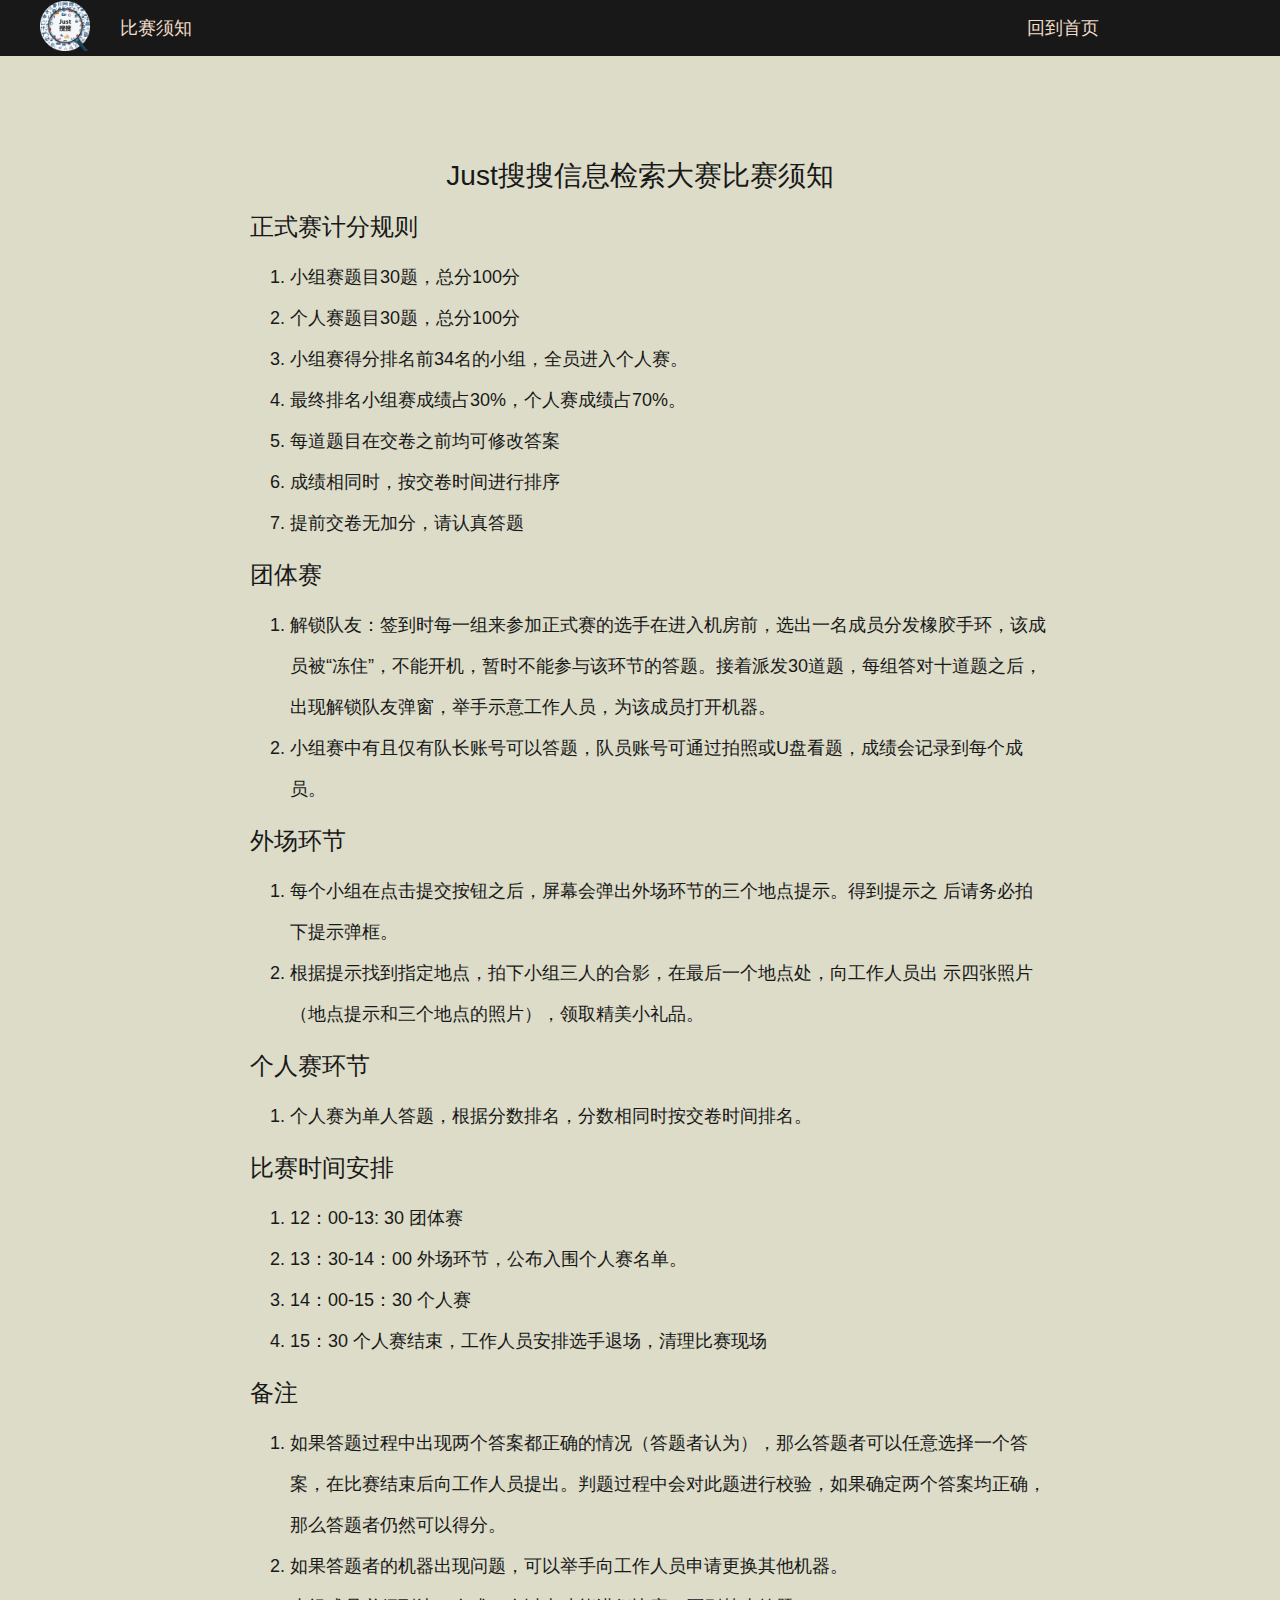
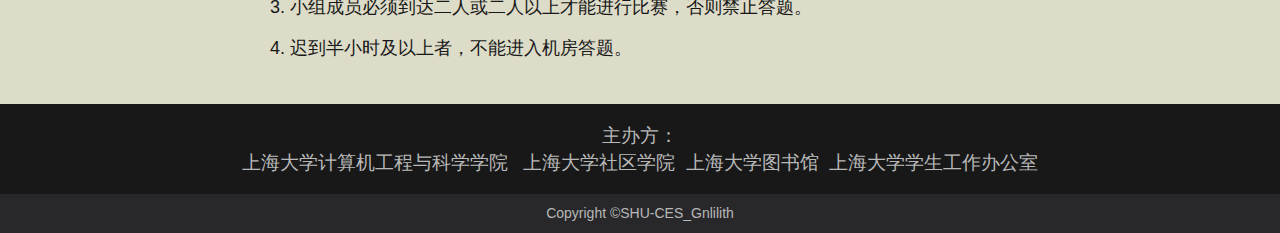
<file: justsoso/more.html>
<!DOCTYPE html>
<html lang="en">
<head>
    <meta charset="UTF-8">
    <title>Just搜搜信息检索大赛</title>
    <link rel="shortcut icon" href="picture/favicon.ico">
    <link type="text/css" rel=" stylesheet" href="css/bootstrap.min.css" />
    <link type="text/css" rel=" stylesheet" href="css/genal.css" />
    <link type="text/css" rel=" stylesheet" href="css/index.css" />
    
</head>
<body>
    <div class="header-bg"></div>
    <div class="header">
        <a id="page-title-pic" href="/index.html">
        <img src="picture/dede.png" alt="icon" style="width: 50px;">
        </a>
        <a class="nav-tag" href="/more.html">比赛须知</a>
        <a class="account-alink" id="morelogin" href="/index.html">回到首页</a>
        <!-- <a class="account-alink hide" id="moreuser" href="/user.html">个人中心</a> -->
        
    </div>
    <!--↓↓↓↓↓↓↓主体部分↓↓↓↓↓↓↓-->
  
    <div class="main_page">

    
        <p class="Jtitle"> Just搜搜信息检索大赛比赛须知 </p> 
        <!-- <div id="block" style="height:500px;width:120px;float:left;"></div> -->
        <div id="text">
        <p class="smalltitle">正式赛计分规则</p>
       <ul clas="a"style="list-style-type:decimal">
         <li class="b">小组赛题目30题，总分100分</li>
         <li  class="b">个人赛题目30题，总分100分</li>
        <li class="b">小组赛得分排名前34名的小组，全员进入个人赛。</li>
         <li class="b">最终排名小组赛成绩占30%，个人赛成绩占70%。
         <li class="b">每道题目在交卷之前均可修改答案
         <li class="b"> 成绩相同时，按交卷时间进行排序
         <li class="b">提前交卷无加分，请认真答题
       </ul>

       <p class="smalltitle">团体赛</p>
       <ul clas="a"style="list-style-type:decimal">
         <li class="b"> 解锁队友：签到时每一组来参加正式赛的选手在进入机房前，选出一名成员分发橡胶手环，该成员被“冻住”，不能开机，暂时不能参与该环节的答题。接着派发30道题，每组答对十道题之后，出现解锁队友弹窗，举手示意工作人员，为该成员打开机器。</li>
         <li  class="b">小组赛中有且仅有队长账号可以答题，队员账号可通过拍照或U盘看题，成绩会记录到每个成员。 </li>
       </ul>

       <p class="smalltitle">外场环节</p>
       <ul clas="a"style="list-style-type:decimal">
         <li class="b">每个小组在点击提交按钮之后，屏幕会弹出外场环节的三个地点提示。得到提示之
后请务必拍下提示弹框。
</li>
         <li  class="b">根据提示找到指定地点，拍下小组三人的合影，在最后一个地点处，向工作人员出
示四张照片（地点提示和三个地点的照片），领取精美小礼品。
</li>
       </ul>

       <p class="smalltitle">个人赛环节</p>
       <ul clas="a"style="list-style-type:decimal">
         <li class="b">个人赛为单人答题，根据分数排名，分数相同时按交卷时间排名。
        </li>
     </ul>

     <p class="smalltitle">比赛时间安排</p>
       <ul clas="a"style="list-style-type:decimal">
         <li class="b">12：00-13:  30    团体赛
        </li><li class="b">13：30-14：00  外场环节，公布入围个人赛名单。
        </li><li class="b">14：00-15：30  个人赛
        </li><li class="b">15：30   个人赛结束，工作人员安排选手退场，清理比赛现场
        </li>
     </ul>

     <p class="smalltitle">备注</p>
       <ul clas="a"style="list-style-type:decimal">
         <li class="b">如果答题过程中出现两个答案都正确的情况（答题者认为），那么答题者可以任意选择一个答案，在比赛结束后向工作人员提出。判题过程中会对此题进行校验，如果确定两个答案均正确，那么答题者仍然可以得分。
        </li>
        <li class="b">如果答题者的机器出现问题，可以举手向工作人员申请更换其他机器。
        </li><li class="b">小组成员必须到达二人或二人以上才能进行比赛，否则禁止答题。
        </li><li class="b">迟到半小时及以上者，不能进入机房答题。
        </li>
     </ul>
        </div>
   
    </div>

    <!--↑↑↑↑↑↑↑主体部分↑↑↑↑↑↑↑-->
    
<div class="footer-bg">
        <div id="footer-bg1"></div>
        <div id="footer-bg2"></div>
    </div>
    <div class="footer-bar" >
        <div id="footer-bar1"  >
                <div class="footer-info" ><div>主办方：</div><span>上海大学计算机工程与科学学院 &nbsp; 上海大学社区学院  &nbsp;上海大学图书馆 &nbsp;上海大学学生工作办公室</span></div>
        </div>
        <div id="footer-bar2" >
                <span class="copyright" id="bottomNav">Copyright &copy;SHU-CES_Gnlilith</span>
        </div>
    </div>
</body>
</html>
</file>
<file: justsoso/css/genal.css>
body{
    background:#dcdcc8;
    /*background:url("../picture/homepage-bg.png");*/
    color:#f0dcc8;
    height: 642px;
    margin: 0;
    padding: 0;
    font-family: "microsoft yahei",Arial,Helvetica,sans-serif;
}


.header-bg{
    height:56px;
    background:#181818;
    margin-bottom:-100px;
}

@media(max-width:1200px) {
    .header-bg {
        height: 56px;
        background: #181818;
        margin-bottom: -100px;
        width:1200px;
    }
}

.header{
    
    height:100px;
    width:1200px;
    position:relative;
    margin:0 auto;
    align-self: center;
}

.nav-tag{
    float: left;
    width: auto;
    text-align:center;
    display:block;
    color: #f0dcc8;
    font-size: 18px;
    padding: 0px 20px 19.4px 20px;
    padding-top:60px;
    border-bottom: 5px solid rgba(0,0,0,0.0);
    transition: color 0.5s,border-bottom 0.37s;
    -moz-transition: color 0.5s,border-bottom 0.37s;
    -webkit-transition: color 0.5s,border-bottom 0.37s;
    text-decoration: none;
    padding-bottom: 15px;
}

.nav-tag:hover{
    color:#B8B8B8;
    text-decoration: none;
    border-bottom:3px solid #B8B8B8;
}

#page-title-pic{
    display: block;
    height:54px;
    width:60px;
    float:left;
    background-size:contain;
    margin-top:45px;
    /*margin-bottom: -100px;*/
}


.account-alink{
    float: left;
    margin-left: 795px;
    width: auto;
    text-align:center;
    display:block;
    color: #f0dcc8;
    font-size: 18px;
    padding: 0px 20px 19.4px 20px;
    padding-top:60px;
    border-bottom: 5px solid rgba(0,0,0,0.0);
    transition: color 0.5s,border-bottom 0.37s;
    -moz-transition: color 0.5s,border-bottom 0.37s;
    -webkit-transition: color 0.5s,border-bottom 0.37s;
    text-decoration: none;
    padding-bottom: 15px;
}
.account-alink:hover{
    color:#B8B8B8;
    text-decoration: none;
    border-bottom:3px solid #B8B8B8;
}

.user_account{
    float: left;
    margin-left: 795px;
    width: auto;
    text-align:center;
    display:block;
    color: #f0dcc8;
    font-size: 18px;
    padding: 0px 20px 19.4px 20px;
    padding-top:60px;
    border-bottom: 5px solid rgba(0,0,0,0.0);
    transition: color 0.5s,border-bottom 0.37s;
    -moz-transition: color 0.5s,border-bottom 0.37s;
    -webkit-transition: color 0.5s,border-bottom 0.37s;
    text-decoration: none;
}
.user_account:hover{
    color:#181818;
    text-decoration: none;
}

.main_page{
    height: 587px;
    width:1200px;
}

.footer-bar{
    height:110px;
    background-color:transparent;
    width:1200px;
    position:relative;
    margin:0 auto;
    align-self: center;
    bottom:0;
    text-align:center;
    margin-top: 58px;
}


#footer-bar1{
    height:81px;
    width:1200px;
    text-align:center;
    font-size: 21px;
    font-color:;
    margin:0 auto;
}

#footer-bar2{
    height:23px;
    width:1200px;
    text-align:center;
    margin:0 auto;
}

.footer-bg{
    height:110px;
    background:#181818;
    margin-bottom:-150px;
}

#footer-bg1{
    height:80px;
}

#footer-bg2{
    height:39px;
    background:#28282B;
    margin-top: 10px;
}


@media(max-width:1200px) {
    .footer-bg {
        height: 110px;
        background: #181818;
        margin-bottom: -150px;
        width:1200px;
    }
}

.footer-info{
    color:#B8B8B8;
    font-size: 19px;
}

.copyright{
    color: #B8B8B8;
}
</file>
<file: justsoso/css/index.css>
.main_page{ 
    height: 1648px;
    width:1200px;
    margin:0 auto 0 auto;
    padding-top: 100px;
}

.Jtitle{
    width: 1200px;
    text-align:center;
    font-size:28px;
    color:#181818

}

a.more{
    border-color: #181818;
    border-radius: 5px;
}

p.start_more{
    text-align:center;
    font-size:18px;
    font-family: "微软;雅黑",Arial,Helvetica,sans-serif;
    color:#181818
}

.theme-popover h3{
    color: #181818;
}
    
.main{
    position: absolute;
  margin: 0;
  padding: 0;
}


.Gnlog:hover{
    background: black;
}
.Gnregister:hover{
    background: black;
}


.main-title1:hover {
    font-weight: bold;
    color: black;
  text-decoration:none;
}

.main-title:hover {
    font-weight: bold;
    color: black;
  text-decoration:none;
}

a{
  text-decoration:none;
}

a:hover{
  text-decoration:none;
}

.justsoso {
  position: absolute;
  margin: 0;
  padding: 0;
  color: #f9f1e9;
  text-align: center;
  top: 40%;
  left: 50%;
  font-size: 4em;
  font-family: "Algerian","微软雅黑";
  -webkit-transform: translate3d(-50%, -50%, 0);
  transform: translate3d(-50%, -50%, 0);
}
.demo-1 .justsoso {
  text-transform: uppercase;
  font-size: 7.2em;
  letter-spacing: 0.1em;
}

@media only screen and (max-width: 768px) {
  .demo-1 .justsoso {
    font-size: 7.2em;
  }
}

 
ul.a {
  list-style-type:square;
}

li.b
{
    text-align:left;
    font-size:18px;
    font-family: 微软雅黑,Arial,Helvetica,sans-serif;
    color:#181818

}
p.c
{
    font-size:16px;
    font-family: 微软雅黑,Arial,Helvetica,sans-serif;
    color:#181818
}

#text{
  color: #181818;
  width: 800px;
  margin-left: 210px;
  list-style-type:decimal;
  line-height: 41px;
}


.smalltitle{
  color: #181818;
  font-size: 24px;
}
</file>
